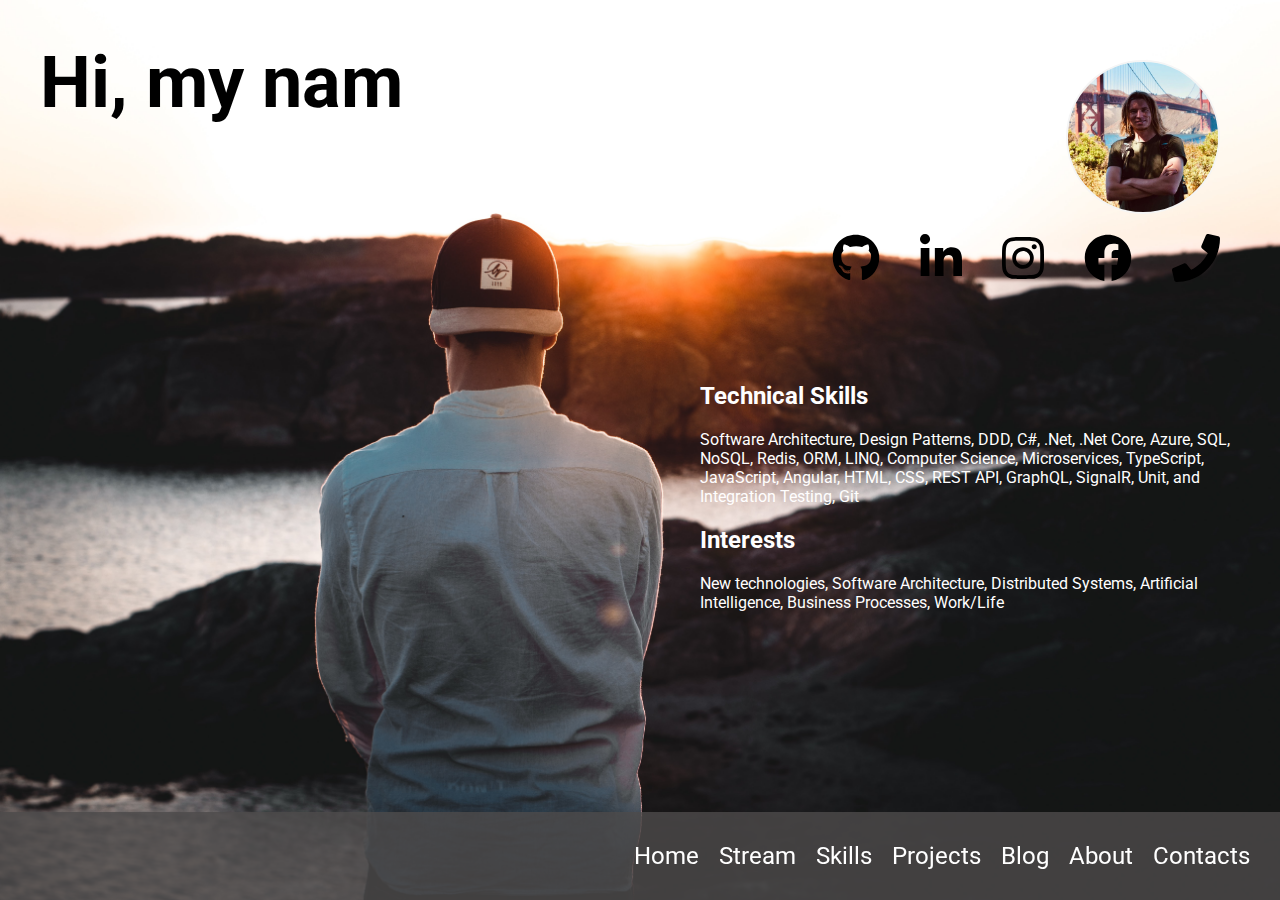
<file: index.html>
<!doctype html>
<html lang="en">
<head>
  <meta charset="utf-8">
  <title>Portfolio</title>
  <base href="/">
  <meta name="viewport" content="width=device-width, initial-scale=1">
  <link rel="icon" type="image/x-icon" href="favicon.ico">
  <link href="https://fonts.googleapis.com/css?family=Roboto:300,400,500&display=swap" rel="stylesheet">
  <link href="https://fonts.googleapis.com/icon?family=Material+Icons" rel="stylesheet">
<link rel="stylesheet" href="styles.cfc0cbbfb726a9c213f5.css"></head>
<body>
  <app-root></app-root>
  <script>
      (function(){
        var redirect = sessionStorage.redirect;
        delete sessionStorage.redirect;
        if (redirect && redirect != location.href) {
          history.replaceState(null, null, redirect);
        }
      })();
    </script>
<script src="runtime-es2015.0811dcefd377500b5b1a.js" type="module"></script><script src="runtime-es5.0811dcefd377500b5b1a.js" nomodule defer></script><script src="polyfills-es5.1d087d4db6b105875851.js" nomodule defer></script><script src="polyfills-es2015.ca64e4516afbb1b890d5.js" type="module"></script><script src="main-es2015.ea420f372c5c87bf766f.js" type="module"></script><script src="main-es5.ea420f372c5c87bf766f.js" nomodule defer></script></body>
</html>
</file>
<file: styles.cfc0cbbfb726a9c213f5.css>
.mat-badge-content{font-weight:600;font-size:12px;font-family:Roboto,Helvetica Neue,sans-serif}.mat-badge-small .mat-badge-content{font-size:9px}.mat-badge-large .mat-badge-content{font-size:24px}.mat-h1,.mat-headline,.mat-typography h1{font:400 24px/32px Roboto,Helvetica Neue,sans-serif;margin:0 0 16px}.mat-h2,.mat-title,.mat-typography h2{font:500 20px/32px Roboto,Helvetica Neue,sans-serif;margin:0 0 16px}.mat-h3,.mat-subheading-2,.mat-typography h3{font:400 16px/28px Roboto,Helvetica Neue,sans-serif;margin:0 0 16px}.mat-h4,.mat-subheading-1,.mat-typography h4{font:400 15px/24px Roboto,Helvetica Neue,sans-serif;margin:0 0 16px}.mat-h5,.mat-typography h5{font:400 11.62px/20px Roboto,Helvetica Neue,sans-serif;margin:0 0 12px}.mat-h6,.mat-typography h6{font:400 9.38px/20px Roboto,Helvetica Neue,sans-serif;margin:0 0 12px}.mat-body-2,.mat-body-strong{font:500 14px/24px Roboto,Helvetica Neue,sans-serif}.mat-body,.mat-body-1,.mat-typography{font:400 14px/20px Roboto,Helvetica Neue,sans-serif}.mat-body-1 p,.mat-body p,.mat-typography p{margin:0 0 12px}.mat-caption,.mat-small{font:400 12px/20px Roboto,Helvetica Neue,sans-serif}.mat-display-4,.mat-typography .mat-display-4{font:300 112px/112px Roboto,Helvetica Neue,sans-serif;letter-spacing:-.05em;margin:0 0 56px}.mat-display-3,.mat-typography .mat-display-3{font:400 56px/56px Roboto,Helvetica Neue,sans-serif;letter-spacing:-.02em;margin:0 0 64px}.mat-display-2,.mat-typography .mat-display-2{font:400 45px/48px Roboto,Helvetica Neue,sans-serif;letter-spacing:-.005em;margin:0 0 64px}.mat-display-1,.mat-typography .mat-display-1{font:400 34px/40px Roboto,Helvetica Neue,sans-serif;margin:0 0 64px}.mat-bottom-sheet-container{font:400 14px/20px Roboto,Helvetica Neue,sans-serif}.mat-button,.mat-fab,.mat-flat-button,.mat-icon-button,.mat-mini-fab,.mat-raised-button,.mat-stroked-button{font-family:Roboto,Helvetica Neue,sans-serif;font-size:14px;font-weight:500}.mat-button-toggle,.mat-card{font-family:Roboto,Helvetica Neue,sans-serif}.mat-card-title{font-size:24px;font-weight:500}.mat-card-header .mat-card-title{font-size:20px}.mat-card-content,.mat-card-subtitle{font-size:14px}.mat-checkbox{font-family:Roboto,Helvetica Neue,sans-serif}.mat-checkbox-layout .mat-checkbox-label{line-height:24px}.mat-chip{font-size:14px;font-weight:500}.mat-chip .mat-chip-remove.mat-icon,.mat-chip .mat-chip-trailing-icon.mat-icon{font-size:18px}.mat-table{font-family:Roboto,Helvetica Neue,sans-serif}.mat-header-cell{font-size:12px;font-weight:500}.mat-cell,.mat-footer-cell{font-size:14px}.mat-calendar{font-family:Roboto,Helvetica Neue,sans-serif}.mat-calendar-body{font-size:13px}.mat-calendar-body-label,.mat-calendar-period-button{font-size:14px;font-weight:500}.mat-calendar-table-header th{font-size:11px;font-weight:400}.mat-dialog-title{font:500 20px/32px Roboto,Helvetica Neue,sans-serif}.mat-expansion-panel-header{font-family:Roboto,Helvetica Neue,sans-serif;font-size:15px;font-weight:400}.mat-expansion-panel-content{font:400 14px/20px Roboto,Helvetica Neue,sans-serif}.mat-form-field{font-size:inherit;font-weight:400;line-height:1.125;font-family:Roboto,Helvetica Neue,sans-serif}.mat-form-field-wrapper{padding-bottom:1.34375em}.mat-form-field-prefix .mat-icon,.mat-form-field-suffix .mat-icon{font-size:150%;line-height:1.125}.mat-form-field-prefix .mat-icon-button,.mat-form-field-suffix .mat-icon-button{height:1.5em;width:1.5em}.mat-form-field-prefix .mat-icon-button .mat-icon,.mat-form-field-suffix .mat-icon-button .mat-icon{height:1.125em;line-height:1.125}.mat-form-field-infix{padding:.5em 0;border-top:.84375em solid transparent}.mat-form-field-can-float.mat-form-field-should-float .mat-form-field-label,.mat-form-field-can-float .mat-input-server:focus+.mat-form-field-label-wrapper .mat-form-field-label{-webkit-transform:translateY(-1.34375em) scale(.75);transform:translateY(-1.34375em) scale(.75);width:133.3333333333%}.mat-form-field-can-float .mat-input-server[label]:not(:label-shown)+.mat-form-field-label-wrapper .mat-form-field-label{-webkit-transform:translateY(-1.34374em) scale(.75);transform:translateY(-1.34374em) scale(.75);width:133.3333433333%}.mat-form-field-label-wrapper{top:-.84375em;padding-top:.84375em}.mat-form-field-label{top:1.34375em}.mat-form-field-underline{bottom:1.34375em}.mat-form-field-subscript-wrapper{font-size:75%;margin-top:.6666666667em;top:calc(100% - 1.79167em)}.mat-form-field-appearance-legacy .mat-form-field-wrapper{padding-bottom:1.25em}.mat-form-field-appearance-legacy .mat-form-field-infix{padding:.4375em 0}.mat-form-field-appearance-legacy.mat-form-field-can-float.mat-form-field-should-float .mat-form-field-label,.mat-form-field-appearance-legacy.mat-form-field-can-float .mat-input-server:focus+.mat-form-field-label-wrapper .mat-form-field-label{-webkit-transform:translateY(-1.28125em) scale(.75) perspective(100px) translateZ(.001px);transform:translateY(-1.28125em) scale(.75) perspective(100px) translateZ(.001px);-ms-transform:translateY(-1.28125em) scale(.75);width:133.3333333333%}.mat-form-field-appearance-legacy.mat-form-field-can-float .mat-form-field-autofill-control:-webkit-autofill+.mat-form-field-label-wrapper .mat-form-field-label{-webkit-transform:translateY(-1.28125em) scale(.75) perspective(100px) translateZ(.00101px);transform:translateY(-1.28125em) scale(.75) perspective(100px) translateZ(.00101px);-ms-transform:translateY(-1.28124em) scale(.75);width:133.3333433333%}.mat-form-field-appearance-legacy.mat-form-field-can-float .mat-input-server[label]:not(:label-shown)+.mat-form-field-label-wrapper .mat-form-field-label{-webkit-transform:translateY(-1.28125em) scale(.75) perspective(100px) translateZ(.00102px);transform:translateY(-1.28125em) scale(.75) perspective(100px) translateZ(.00102px);-ms-transform:translateY(-1.28123em) scale(.75);width:133.3333533333%}.mat-form-field-appearance-legacy .mat-form-field-label{top:1.28125em}.mat-form-field-appearance-legacy .mat-form-field-underline{bottom:1.25em}.mat-form-field-appearance-legacy .mat-form-field-subscript-wrapper{margin-top:.5416666667em;top:calc(100% - 1.66667em)}@media print{.mat-form-field-appearance-legacy.mat-form-field-can-float.mat-form-field-should-float .mat-form-field-label,.mat-form-field-appearance-legacy.mat-form-field-can-float .mat-input-server:focus+.mat-form-field-label-wrapper .mat-form-field-label{-webkit-transform:translateY(-1.28122em) scale(.75);transform:translateY(-1.28122em) scale(.75)}.mat-form-field-appearance-legacy.mat-form-field-can-float .mat-form-field-autofill-control:-webkit-autofill+.mat-form-field-label-wrapper .mat-form-field-label{-webkit-transform:translateY(-1.28121em) scale(.75);transform:translateY(-1.28121em) scale(.75)}.mat-form-field-appearance-legacy.mat-form-field-can-float .mat-input-server[label]:not(:label-shown)+.mat-form-field-label-wrapper .mat-form-field-label{-webkit-transform:translateY(-1.2812em) scale(.75);transform:translateY(-1.2812em) scale(.75)}}.mat-form-field-appearance-fill .mat-form-field-infix{padding:.25em 0 .75em}.mat-form-field-appearance-fill .mat-form-field-label{top:1.09375em;margin-top:-.5em}.mat-form-field-appearance-fill.mat-form-field-can-float.mat-form-field-should-float .mat-form-field-label,.mat-form-field-appearance-fill.mat-form-field-can-float .mat-input-server:focus+.mat-form-field-label-wrapper .mat-form-field-label{-webkit-transform:translateY(-.59375em) scale(.75);transform:translateY(-.59375em) scale(.75);width:133.3333333333%}.mat-form-field-appearance-fill.mat-form-field-can-float .mat-input-server[label]:not(:label-shown)+.mat-form-field-label-wrapper .mat-form-field-label{-webkit-transform:translateY(-.59374em) scale(.75);transform:translateY(-.59374em) scale(.75);width:133.3333433333%}.mat-form-field-appearance-outline .mat-form-field-infix{padding:1em 0}.mat-form-field-appearance-outline .mat-form-field-label{top:1.84375em;margin-top:-.25em}.mat-form-field-appearance-outline.mat-form-field-can-float.mat-form-field-should-float .mat-form-field-label,.mat-form-field-appearance-outline.mat-form-field-can-float .mat-input-server:focus+.mat-form-field-label-wrapper .mat-form-field-label{-webkit-transform:translateY(-1.59375em) scale(.75);transform:translateY(-1.59375em) scale(.75);width:133.3333333333%}.mat-form-field-appearance-outline.mat-form-field-can-float .mat-input-server[label]:not(:label-shown)+.mat-form-field-label-wrapper .mat-form-field-label{-webkit-transform:translateY(-1.59374em) scale(.75);transform:translateY(-1.59374em) scale(.75);width:133.3333433333%}.mat-grid-tile-footer,.mat-grid-tile-header{font-size:14px}.mat-grid-tile-footer .mat-line,.mat-grid-tile-header .mat-line{white-space:nowrap;overflow:hidden;text-overflow:ellipsis;display:block;box-sizing:border-box}.mat-grid-tile-footer .mat-line:nth-child(n+2),.mat-grid-tile-header .mat-line:nth-child(n+2){font-size:12px}input.mat-input-element{margin-top:-.0625em}.mat-menu-item{font-family:Roboto,Helvetica Neue,sans-serif;font-size:14px;font-weight:400}.mat-paginator,.mat-paginator-page-size .mat-select-trigger{font-family:Roboto,Helvetica Neue,sans-serif;font-size:12px}.mat-radio-button,.mat-select{font-family:Roboto,Helvetica Neue,sans-serif}.mat-select-trigger{height:1.125em}.mat-slide-toggle-content,.mat-slider-thumb-label-text{font-family:Roboto,Helvetica Neue,sans-serif}.mat-slider-thumb-label-text{font-size:12px;font-weight:500}.mat-stepper-horizontal,.mat-stepper-vertical{font-family:Roboto,Helvetica Neue,sans-serif}.mat-step-label{font-size:14px;font-weight:400}.mat-step-sub-label-error{font-weight:400}.mat-step-label-error{font-size:14px}.mat-step-label-selected{font-size:14px;font-weight:500}.mat-tab-group,.mat-tab-label,.mat-tab-link{font-family:Roboto,Helvetica Neue,sans-serif}.mat-tab-label,.mat-tab-link{font-size:14px;font-weight:500}.mat-toolbar,.mat-toolbar h1,.mat-toolbar h2,.mat-toolbar h3,.mat-toolbar h4,.mat-toolbar h5,.mat-toolbar h6{font:500 20px/32px Roboto,Helvetica Neue,sans-serif;margin:0}.mat-tooltip{font-family:Roboto,Helvetica Neue,sans-serif;font-size:10px;padding-top:6px;padding-bottom:6px}.mat-tooltip-handset{font-size:14px;padding-top:8px;padding-bottom:8px}.mat-list-item,.mat-list-option{font-family:Roboto,Helvetica Neue,sans-serif}.mat-list-base .mat-list-item{font-size:16px}.mat-list-base .mat-list-item .mat-line{white-space:nowrap;overflow:hidden;text-overflow:ellipsis;display:block;box-sizing:border-box}.mat-list-base .mat-list-item .mat-line:nth-child(n+2){font-size:14px}.mat-list-base .mat-list-option{font-size:16px}.mat-list-base .mat-list-option .mat-line{white-space:nowrap;overflow:hidden;text-overflow:ellipsis;display:block;box-sizing:border-box}.mat-list-base .mat-list-option .mat-line:nth-child(n+2){font-size:14px}.mat-list-base .mat-subheader{font-family:Roboto,Helvetica Neue,sans-serif;font-size:14px;font-weight:500}.mat-list-base[dense] .mat-list-item{font-size:12px}.mat-list-base[dense] .mat-list-item .mat-line{white-space:nowrap;overflow:hidden;text-overflow:ellipsis;display:block;box-sizing:border-box}.mat-list-base[dense] .mat-list-item .mat-line:nth-child(n+2),.mat-list-base[dense] .mat-list-option{font-size:12px}.mat-list-base[dense] .mat-list-option .mat-line{white-space:nowrap;overflow:hidden;text-overflow:ellipsis;display:block;box-sizing:border-box}.mat-list-base[dense] .mat-list-option .mat-line:nth-child(n+2){font-size:12px}.mat-list-base[dense] .mat-subheader{font-family:Roboto,Helvetica Neue,sans-serif;font-size:12px;font-weight:500}.mat-option{font-family:Roboto,Helvetica Neue,sans-serif;font-size:16px}.mat-optgroup-label{font:500 14px/24px Roboto,Helvetica Neue,sans-serif}.mat-simple-snackbar{font-family:Roboto,Helvetica Neue,sans-serif;font-size:14px}.mat-simple-snackbar-action{line-height:1;font-family:inherit;font-size:inherit;font-weight:500}.mat-tree{font-family:Roboto,Helvetica Neue,sans-serif}.mat-nested-tree-node,.mat-tree-node{font-weight:400;font-size:14px}.mat-ripple{overflow:hidden;position:relative}.mat-ripple:not(:empty){-webkit-transform:translateZ(0);transform:translateZ(0)}.mat-ripple.mat-ripple-unbounded{overflow:visible}.mat-ripple-element{position:absolute;border-radius:50%;pointer-events:none;-webkit-transition:opacity,-webkit-transform 0ms cubic-bezier(0,0,.2,1);transition:opacity,-webkit-transform 0ms cubic-bezier(0,0,.2,1);transition:opacity,transform 0ms cubic-bezier(0,0,.2,1);transition:opacity,transform 0ms cubic-bezier(0,0,.2,1),-webkit-transform 0ms cubic-bezier(0,0,.2,1);-webkit-transform:scale(0);transform:scale(0)}.cdk-high-contrast-active .mat-ripple-element{display:none}.cdk-visually-hidden{border:0;clip:rect(0 0 0 0);height:1px;margin:-1px;overflow:hidden;padding:0;position:absolute;width:1px;outline:0;-webkit-appearance:none;-moz-appearance:none}.cdk-global-overlay-wrapper,.cdk-overlay-container{pointer-events:none;top:0;left:0;height:100%;width:100%}.cdk-overlay-container{position:fixed;z-index:1000}.cdk-overlay-container:empty{display:none}.cdk-global-overlay-wrapper,.cdk-overlay-pane{display:-webkit-box;display:flex;position:absolute;z-index:1000}.cdk-overlay-pane{pointer-events:auto;box-sizing:border-box;max-width:100%;max-height:100%}.cdk-overlay-backdrop{position:absolute;top:0;bottom:0;left:0;right:0;z-index:1000;pointer-events:auto;-webkit-tap-highlight-color:transparent;-webkit-transition:opacity .4s cubic-bezier(.25,.8,.25,1);transition:opacity .4s cubic-bezier(.25,.8,.25,1);opacity:0}.cdk-overlay-backdrop.cdk-overlay-backdrop-showing{opacity:1}@media screen and (-ms-high-contrast:active){.cdk-overlay-backdrop.cdk-overlay-backdrop-showing{opacity:.6}}.cdk-overlay-dark-backdrop{background:rgba(0,0,0,.32)}.cdk-overlay-transparent-backdrop,.cdk-overlay-transparent-backdrop.cdk-overlay-backdrop-showing{opacity:0}.cdk-overlay-connected-position-bounding-box{position:absolute;z-index:1000;display:-webkit-box;display:flex;-webkit-box-orient:vertical;-webkit-box-direction:normal;flex-direction:column;min-width:1px;min-height:1px}.cdk-global-scrollblock{position:fixed;width:100%;overflow-y:scroll}@-webkit-keyframes cdk-text-field-autofill-start{/*!*/}@keyframes cdk-text-field-autofill-start{/*!*/}@-webkit-keyframes cdk-text-field-autofill-end{/*!*/}@keyframes cdk-text-field-autofill-end{/*!*/}.cdk-text-field-autofill-monitored:-webkit-autofill{-webkit-animation:cdk-text-field-autofill-start 0s 1ms;animation:cdk-text-field-autofill-start 0s 1ms}.cdk-text-field-autofill-monitored:not(:-webkit-autofill){-webkit-animation:cdk-text-field-autofill-end 0s 1ms;animation:cdk-text-field-autofill-end 0s 1ms}textarea.cdk-textarea-autosize{resize:none}textarea.cdk-textarea-autosize-measuring{height:auto!important;overflow:hidden!important;padding:2px 0!important;box-sizing:content-box!important}.mat-ripple-element{background-color:rgba(0,0,0,.1)}.mat-option{color:rgba(0,0,0,.87)}.mat-option.mat-active,.mat-option.mat-selected:not(.mat-option-multiple):not(.mat-option-disabled),.mat-option:focus:not(.mat-option-disabled),.mat-option:hover:not(.mat-option-disabled){background:rgba(0,0,0,.04)}.mat-option.mat-active{color:rgba(0,0,0,.87)}.mat-option.mat-option-disabled{color:rgba(0,0,0,.38)}.mat-primary .mat-option.mat-selected:not(.mat-option-disabled){color:#673ab7}.mat-accent .mat-option.mat-selected:not(.mat-option-disabled){color:#ffd740}.mat-warn .mat-option.mat-selected:not(.mat-option-disabled){color:#f44336}.mat-optgroup-label{color:rgba(0,0,0,.54)}.mat-optgroup-disabled .mat-optgroup-label{color:rgba(0,0,0,.38)}.mat-pseudo-checkbox{color:rgba(0,0,0,.54)}.mat-pseudo-checkbox:after{color:#fafafa}.mat-pseudo-checkbox-disabled{color:#b0b0b0}.mat-primary .mat-pseudo-checkbox-checked,.mat-primary .mat-pseudo-checkbox-indeterminate{background:#673ab7}.mat-accent .mat-pseudo-checkbox-checked,.mat-accent .mat-pseudo-checkbox-indeterminate,.mat-pseudo-checkbox-checked,.mat-pseudo-checkbox-indeterminate{background:#ffd740}.mat-warn .mat-pseudo-checkbox-checked,.mat-warn .mat-pseudo-checkbox-indeterminate{background:#f44336}.mat-pseudo-checkbox-checked.mat-pseudo-checkbox-disabled,.mat-pseudo-checkbox-indeterminate.mat-pseudo-checkbox-disabled{background:#b0b0b0}.mat-elevation-z0{box-shadow:0 0 0 0 rgba(0,0,0,.2),0 0 0 0 rgba(0,0,0,.14),0 0 0 0 rgba(0,0,0,.12)}.mat-elevation-z1{box-shadow:0 2px 1px -1px rgba(0,0,0,.2),0 1px 1px 0 rgba(0,0,0,.14),0 1px 3px 0 rgba(0,0,0,.12)}.mat-elevation-z2{box-shadow:0 3px 1px -2px rgba(0,0,0,.2),0 2px 2px 0 rgba(0,0,0,.14),0 1px 5px 0 rgba(0,0,0,.12)}.mat-elevation-z3{box-shadow:0 3px 3px -2px rgba(0,0,0,.2),0 3px 4px 0 rgba(0,0,0,.14),0 1px 8px 0 rgba(0,0,0,.12)}.mat-elevation-z4{box-shadow:0 2px 4px -1px rgba(0,0,0,.2),0 4px 5px 0 rgba(0,0,0,.14),0 1px 10px 0 rgba(0,0,0,.12)}.mat-elevation-z5{box-shadow:0 3px 5px -1px rgba(0,0,0,.2),0 5px 8px 0 rgba(0,0,0,.14),0 1px 14px 0 rgba(0,0,0,.12)}.mat-elevation-z6{box-shadow:0 3px 5px -1px rgba(0,0,0,.2),0 6px 10px 0 rgba(0,0,0,.14),0 1px 18px 0 rgba(0,0,0,.12)}.mat-elevation-z7{box-shadow:0 4px 5px -2px rgba(0,0,0,.2),0 7px 10px 1px rgba(0,0,0,.14),0 2px 16px 1px rgba(0,0,0,.12)}.mat-elevation-z8{box-shadow:0 5px 5px -3px rgba(0,0,0,.2),0 8px 10px 1px rgba(0,0,0,.14),0 3px 14px 2px rgba(0,0,0,.12)}.mat-elevation-z9{box-shadow:0 5px 6px -3px rgba(0,0,0,.2),0 9px 12px 1px rgba(0,0,0,.14),0 3px 16px 2px rgba(0,0,0,.12)}.mat-elevation-z10{box-shadow:0 6px 6px -3px rgba(0,0,0,.2),0 10px 14px 1px rgba(0,0,0,.14),0 4px 18px 3px rgba(0,0,0,.12)}.mat-elevation-z11{box-shadow:0 6px 7px -4px rgba(0,0,0,.2),0 11px 15px 1px rgba(0,0,0,.14),0 4px 20px 3px rgba(0,0,0,.12)}.mat-elevation-z12{box-shadow:0 7px 8px -4px rgba(0,0,0,.2),0 12px 17px 2px rgba(0,0,0,.14),0 5px 22px 4px rgba(0,0,0,.12)}.mat-elevation-z13{box-shadow:0 7px 8px -4px rgba(0,0,0,.2),0 13px 19px 2px rgba(0,0,0,.14),0 5px 24px 4px rgba(0,0,0,.12)}.mat-elevation-z14{box-shadow:0 7px 9px -4px rgba(0,0,0,.2),0 14px 21px 2px rgba(0,0,0,.14),0 5px 26px 4px rgba(0,0,0,.12)}.mat-elevation-z15{box-shadow:0 8px 9px -5px rgba(0,0,0,.2),0 15px 22px 2px rgba(0,0,0,.14),0 6px 28px 5px rgba(0,0,0,.12)}.mat-elevation-z16{box-shadow:0 8px 10px -5px rgba(0,0,0,.2),0 16px 24px 2px rgba(0,0,0,.14),0 6px 30px 5px rgba(0,0,0,.12)}.mat-elevation-z17{box-shadow:0 8px 11px -5px rgba(0,0,0,.2),0 17px 26px 2px rgba(0,0,0,.14),0 6px 32px 5px rgba(0,0,0,.12)}.mat-elevation-z18{box-shadow:0 9px 11px -5px rgba(0,0,0,.2),0 18px 28px 2px rgba(0,0,0,.14),0 7px 34px 6px rgba(0,0,0,.12)}.mat-elevation-z19{box-shadow:0 9px 12px -6px rgba(0,0,0,.2),0 19px 29px 2px rgba(0,0,0,.14),0 7px 36px 6px rgba(0,0,0,.12)}.mat-elevation-z20{box-shadow:0 10px 13px -6px rgba(0,0,0,.2),0 20px 31px 3px rgba(0,0,0,.14),0 8px 38px 7px rgba(0,0,0,.12)}.mat-elevation-z21{box-shadow:0 10px 13px -6px rgba(0,0,0,.2),0 21px 33px 3px rgba(0,0,0,.14),0 8px 40px 7px rgba(0,0,0,.12)}.mat-elevation-z22{box-shadow:0 10px 14px -6px rgba(0,0,0,.2),0 22px 35px 3px rgba(0,0,0,.14),0 8px 42px 7px rgba(0,0,0,.12)}.mat-elevation-z23{box-shadow:0 11px 14px -7px rgba(0,0,0,.2),0 23px 36px 3px rgba(0,0,0,.14),0 9px 44px 8px rgba(0,0,0,.12)}.mat-elevation-z24{box-shadow:0 11px 15px -7px rgba(0,0,0,.2),0 24px 38px 3px rgba(0,0,0,.14),0 9px 46px 8px rgba(0,0,0,.12)}.mat-app-background{background-color:#fafafa;color:rgba(0,0,0,.87)}.mat-theme-loaded-marker{display:none}.mat-autocomplete-panel{background:#fff;color:rgba(0,0,0,.87)}.mat-autocomplete-panel:not([class*=mat-elevation-z]){box-shadow:0 2px 4px -1px rgba(0,0,0,.2),0 4px 5px 0 rgba(0,0,0,.14),0 1px 10px 0 rgba(0,0,0,.12)}.mat-autocomplete-panel .mat-option.mat-selected:not(.mat-active):not(:hover){background:#fff}.mat-autocomplete-panel .mat-option.mat-selected:not(.mat-active):not(:hover):not(.mat-option-disabled){color:rgba(0,0,0,.87)}.mat-badge-content{color:#fff;background:#673ab7}.cdk-high-contrast-active .mat-badge-content{outline:1px solid;border-radius:0}.mat-badge-accent .mat-badge-content{background:#ffd740;color:rgba(0,0,0,.87)}.mat-badge-warn .mat-badge-content{color:#fff;background:#f44336}.mat-badge{position:relative}.mat-badge-hidden .mat-badge-content{display:none}.mat-badge-disabled .mat-badge-content{background:#b9b9b9;color:rgba(0,0,0,.38)}.mat-badge-content{position:absolute;text-align:center;display:inline-block;border-radius:50%;-webkit-transition:-webkit-transform .2s ease-in-out;transition:-webkit-transform .2s ease-in-out;transition:transform .2s ease-in-out;transition:transform .2s ease-in-out,-webkit-transform .2s ease-in-out;-webkit-transform:scale(.6);transform:scale(.6);overflow:hidden;white-space:nowrap;text-overflow:ellipsis;pointer-events:none}.mat-badge-content._mat-animation-noopable,.ng-animate-disabled .mat-badge-content{-webkit-transition:none;transition:none}.mat-badge-content.mat-badge-active{-webkit-transform:none;transform:none}.mat-badge-small .mat-badge-content{width:16px;height:16px;line-height:16px}.mat-badge-small.mat-badge-above .mat-badge-content{top:-8px}.mat-badge-small.mat-badge-below .mat-badge-content{bottom:-8px}.mat-badge-small.mat-badge-before .mat-badge-content{left:-16px}[dir=rtl] .mat-badge-small.mat-badge-before .mat-badge-content{left:auto;right:-16px}.mat-badge-small.mat-badge-after .mat-badge-content{right:-16px}[dir=rtl] .mat-badge-small.mat-badge-after .mat-badge-content{right:auto;left:-16px}.mat-badge-small.mat-badge-overlap.mat-badge-before .mat-badge-content{left:-8px}[dir=rtl] .mat-badge-small.mat-badge-overlap.mat-badge-before .mat-badge-content{left:auto;right:-8px}.mat-badge-small.mat-badge-overlap.mat-badge-after .mat-badge-content{right:-8px}[dir=rtl] .mat-badge-small.mat-badge-overlap.mat-badge-after .mat-badge-content{right:auto;left:-8px}.mat-badge-medium .mat-badge-content{width:22px;height:22px;line-height:22px}.mat-badge-medium.mat-badge-above .mat-badge-content{top:-11px}.mat-badge-medium.mat-badge-below .mat-badge-content{bottom:-11px}.mat-badge-medium.mat-badge-before .mat-badge-content{left:-22px}[dir=rtl] .mat-badge-medium.mat-badge-before .mat-badge-content{left:auto;right:-22px}.mat-badge-medium.mat-badge-after .mat-badge-content{right:-22px}[dir=rtl] .mat-badge-medium.mat-badge-after .mat-badge-content{right:auto;left:-22px}.mat-badge-medium.mat-badge-overlap.mat-badge-before .mat-badge-content{left:-11px}[dir=rtl] .mat-badge-medium.mat-badge-overlap.mat-badge-before .mat-badge-content{left:auto;right:-11px}.mat-badge-medium.mat-badge-overlap.mat-badge-after .mat-badge-content{right:-11px}[dir=rtl] .mat-badge-medium.mat-badge-overlap.mat-badge-after .mat-badge-content{right:auto;left:-11px}.mat-badge-large .mat-badge-content{width:28px;height:28px;line-height:28px}.mat-badge-large.mat-badge-above .mat-badge-content{top:-14px}.mat-badge-large.mat-badge-below .mat-badge-content{bottom:-14px}.mat-badge-large.mat-badge-before .mat-badge-content{left:-28px}[dir=rtl] .mat-badge-large.mat-badge-before .mat-badge-content{left:auto;right:-28px}.mat-badge-large.mat-badge-after .mat-badge-content{right:-28px}[dir=rtl] .mat-badge-large.mat-badge-after .mat-badge-content{right:auto;left:-28px}.mat-badge-large.mat-badge-overlap.mat-badge-before .mat-badge-content{left:-14px}[dir=rtl] .mat-badge-large.mat-badge-overlap.mat-badge-before .mat-badge-content{left:auto;right:-14px}.mat-badge-large.mat-badge-overlap.mat-badge-after .mat-badge-content{right:-14px}[dir=rtl] .mat-badge-large.mat-badge-overlap.mat-badge-after .mat-badge-content{right:auto;left:-14px}.mat-bottom-sheet-container{box-shadow:0 8px 10px -5px rgba(0,0,0,.2),0 16px 24px 2px rgba(0,0,0,.14),0 6px 30px 5px rgba(0,0,0,.12);background:#fff;color:rgba(0,0,0,.87)}.mat-button,.mat-icon-button,.mat-stroked-button{color:inherit;background:transparent}.mat-button.mat-primary,.mat-icon-button.mat-primary,.mat-stroked-button.mat-primary{color:#673ab7}.mat-button.mat-accent,.mat-icon-button.mat-accent,.mat-stroked-button.mat-accent{color:#ffd740}.mat-button.mat-warn,.mat-icon-button.mat-warn,.mat-stroked-button.mat-warn{color:#f44336}.mat-button.mat-accent[disabled],.mat-button.mat-primary[disabled],.mat-button.mat-warn[disabled],.mat-button[disabled][disabled],.mat-icon-button.mat-accent[disabled],.mat-icon-button.mat-primary[disabled],.mat-icon-button.mat-warn[disabled],.mat-icon-button[disabled][disabled],.mat-stroked-button.mat-accent[disabled],.mat-stroked-button.mat-primary[disabled],.mat-stroked-button.mat-warn[disabled],.mat-stroked-button[disabled][disabled]{color:rgba(0,0,0,.26)}.mat-button.mat-primary .mat-button-focus-overlay,.mat-icon-button.mat-primary .mat-button-focus-overlay,.mat-stroked-button.mat-primary .mat-button-focus-overlay{background-color:#673ab7}.mat-button.mat-accent .mat-button-focus-overlay,.mat-icon-button.mat-accent .mat-button-focus-overlay,.mat-stroked-button.mat-accent .mat-button-focus-overlay{background-color:#ffd740}.mat-button.mat-warn .mat-button-focus-overlay,.mat-icon-button.mat-warn .mat-button-focus-overlay,.mat-stroked-button.mat-warn .mat-button-focus-overlay{background-color:#f44336}.mat-button[disabled] .mat-button-focus-overlay,.mat-icon-button[disabled] .mat-button-focus-overlay,.mat-stroked-button[disabled] .mat-button-focus-overlay{background-color:transparent}.mat-button .mat-ripple-element,.mat-icon-button .mat-ripple-element,.mat-stroked-button .mat-ripple-element{opacity:.1;background-color:currentColor}.mat-button-focus-overlay{background:#000}.mat-stroked-button:not([disabled]){border-color:rgba(0,0,0,.12)}.mat-fab,.mat-flat-button,.mat-mini-fab,.mat-raised-button{color:rgba(0,0,0,.87);background-color:#fff}.mat-fab.mat-primary,.mat-flat-button.mat-primary,.mat-mini-fab.mat-primary,.mat-raised-button.mat-primary{color:#fff}.mat-fab.mat-accent,.mat-flat-button.mat-accent,.mat-mini-fab.mat-accent,.mat-raised-button.mat-accent{color:rgba(0,0,0,.87)}.mat-fab.mat-warn,.mat-flat-button.mat-warn,.mat-mini-fab.mat-warn,.mat-raised-button.mat-warn{color:#fff}.mat-fab.mat-accent[disabled],.mat-fab.mat-primary[disabled],.mat-fab.mat-warn[disabled],.mat-fab[disabled][disabled],.mat-flat-button.mat-accent[disabled],.mat-flat-button.mat-primary[disabled],.mat-flat-button.mat-warn[disabled],.mat-flat-button[disabled][disabled],.mat-mini-fab.mat-accent[disabled],.mat-mini-fab.mat-primary[disabled],.mat-mini-fab.mat-warn[disabled],.mat-mini-fab[disabled][disabled],.mat-raised-button.mat-accent[disabled],.mat-raised-button.mat-primary[disabled],.mat-raised-button.mat-warn[disabled],.mat-raised-button[disabled][disabled]{color:rgba(0,0,0,.26)}.mat-fab.mat-primary,.mat-flat-button.mat-primary,.mat-mini-fab.mat-primary,.mat-raised-button.mat-primary{background-color:#673ab7}.mat-fab.mat-accent,.mat-flat-button.mat-accent,.mat-mini-fab.mat-accent,.mat-raised-button.mat-accent{background-color:#ffd740}.mat-fab.mat-warn,.mat-flat-button.mat-warn,.mat-mini-fab.mat-warn,.mat-raised-button.mat-warn{background-color:#f44336}.mat-fab.mat-accent[disabled],.mat-fab.mat-primary[disabled],.mat-fab.mat-warn[disabled],.mat-fab[disabled][disabled],.mat-flat-button.mat-accent[disabled],.mat-flat-button.mat-primary[disabled],.mat-flat-button.mat-warn[disabled],.mat-flat-button[disabled][disabled],.mat-mini-fab.mat-accent[disabled],.mat-mini-fab.mat-primary[disabled],.mat-mini-fab.mat-warn[disabled],.mat-mini-fab[disabled][disabled],.mat-raised-button.mat-accent[disabled],.mat-raised-button.mat-primary[disabled],.mat-raised-button.mat-warn[disabled],.mat-raised-button[disabled][disabled]{background-color:rgba(0,0,0,.12)}.mat-fab.mat-primary .mat-ripple-element,.mat-flat-button.mat-primary .mat-ripple-element,.mat-mini-fab.mat-primary .mat-ripple-element,.mat-raised-button.mat-primary .mat-ripple-element{background-color:hsla(0,0%,100%,.1)}.mat-fab.mat-accent .mat-ripple-element,.mat-flat-button.mat-accent .mat-ripple-element,.mat-mini-fab.mat-accent .mat-ripple-element,.mat-raised-button.mat-accent .mat-ripple-element{background-color:rgba(0,0,0,.1)}.mat-fab.mat-warn .mat-ripple-element,.mat-flat-button.mat-warn .mat-ripple-element,.mat-mini-fab.mat-warn .mat-ripple-element,.mat-raised-button.mat-warn .mat-ripple-element{background-color:hsla(0,0%,100%,.1)}.mat-flat-button:not([class*=mat-elevation-z]),.mat-stroked-button:not([class*=mat-elevation-z]){box-shadow:0 0 0 0 rgba(0,0,0,.2),0 0 0 0 rgba(0,0,0,.14),0 0 0 0 rgba(0,0,0,.12)}.mat-raised-button:not([class*=mat-elevation-z]){box-shadow:0 3px 1px -2px rgba(0,0,0,.2),0 2px 2px 0 rgba(0,0,0,.14),0 1px 5px 0 rgba(0,0,0,.12)}.mat-raised-button:not([disabled]):active:not([class*=mat-elevation-z]){box-shadow:0 5px 5px -3px rgba(0,0,0,.2),0 8px 10px 1px rgba(0,0,0,.14),0 3px 14px 2px rgba(0,0,0,.12)}.mat-raised-button[disabled]:not([class*=mat-elevation-z]){box-shadow:0 0 0 0 rgba(0,0,0,.2),0 0 0 0 rgba(0,0,0,.14),0 0 0 0 rgba(0,0,0,.12)}.mat-fab:not([class*=mat-elevation-z]),.mat-mini-fab:not([class*=mat-elevation-z]){box-shadow:0 3px 5px -1px rgba(0,0,0,.2),0 6px 10px 0 rgba(0,0,0,.14),0 1px 18px 0 rgba(0,0,0,.12)}.mat-fab:not([disabled]):active:not([class*=mat-elevation-z]),.mat-mini-fab:not([disabled]):active:not([class*=mat-elevation-z]){box-shadow:0 7px 8px -4px rgba(0,0,0,.2),0 12px 17px 2px rgba(0,0,0,.14),0 5px 22px 4px rgba(0,0,0,.12)}.mat-fab[disabled]:not([class*=mat-elevation-z]),.mat-mini-fab[disabled]:not([class*=mat-elevation-z]){box-shadow:0 0 0 0 rgba(0,0,0,.2),0 0 0 0 rgba(0,0,0,.14),0 0 0 0 rgba(0,0,0,.12)}.mat-button-toggle-group,.mat-button-toggle-standalone{box-shadow:0 3px 1px -2px rgba(0,0,0,.2),0 2px 2px 0 rgba(0,0,0,.14),0 1px 5px 0 rgba(0,0,0,.12)}.mat-button-toggle-group-appearance-standard,.mat-button-toggle-standalone.mat-button-toggle-appearance-standard{box-shadow:none}.mat-button-toggle{color:rgba(0,0,0,.38)}.mat-button-toggle .mat-button-toggle-focus-overlay{background-color:rgba(0,0,0,.12)}.mat-button-toggle-appearance-standard{color:rgba(0,0,0,.87);background:#fff}.mat-button-toggle-appearance-standard .mat-button-toggle-focus-overlay{background-color:#000}.mat-button-toggle-group-appearance-standard .mat-button-toggle+.mat-button-toggle{border-left:1px solid rgba(0,0,0,.12)}[dir=rtl] .mat-button-toggle-group-appearance-standard .mat-button-toggle+.mat-button-toggle{border-left:none;border-right:1px solid rgba(0,0,0,.12)}.mat-button-toggle-group-appearance-standard.mat-button-toggle-vertical .mat-button-toggle+.mat-button-toggle{border-left:none;border-right:none;border-top:1px solid rgba(0,0,0,.12)}.mat-button-toggle-checked{background-color:#e0e0e0;color:rgba(0,0,0,.54)}.mat-button-toggle-checked.mat-button-toggle-appearance-standard{color:rgba(0,0,0,.87)}.mat-button-toggle-disabled{color:rgba(0,0,0,.26);background-color:#eee}.mat-button-toggle-disabled.mat-button-toggle-appearance-standard{background:#fff}.mat-button-toggle-disabled.mat-button-toggle-checked{background-color:#bdbdbd}.mat-button-toggle-group-appearance-standard,.mat-button-toggle-standalone.mat-button-toggle-appearance-standard{border:1px solid rgba(0,0,0,.12)}.mat-card{background:#fff;color:rgba(0,0,0,.87)}.mat-card:not([class*=mat-elevation-z]){box-shadow:0 2px 1px -1px rgba(0,0,0,.2),0 1px 1px 0 rgba(0,0,0,.14),0 1px 3px 0 rgba(0,0,0,.12)}.mat-card.mat-card-flat:not([class*=mat-elevation-z]){box-shadow:0 0 0 0 rgba(0,0,0,.2),0 0 0 0 rgba(0,0,0,.14),0 0 0 0 rgba(0,0,0,.12)}.mat-card-subtitle{color:rgba(0,0,0,.54)}.mat-checkbox-frame{border-color:rgba(0,0,0,.54)}.mat-checkbox-checkmark{fill:#fafafa}.mat-checkbox-checkmark-path{stroke:#fafafa!important}.mat-checkbox-mixedmark{background-color:#fafafa}.mat-checkbox-checked.mat-primary .mat-checkbox-background,.mat-checkbox-indeterminate.mat-primary .mat-checkbox-background{background-color:#673ab7}.mat-checkbox-checked.mat-accent .mat-checkbox-background,.mat-checkbox-indeterminate.mat-accent .mat-checkbox-background{background-color:#ffd740}.mat-checkbox-checked.mat-warn .mat-checkbox-background,.mat-checkbox-indeterminate.mat-warn .mat-checkbox-background{background-color:#f44336}.mat-checkbox-disabled.mat-checkbox-checked .mat-checkbox-background,.mat-checkbox-disabled.mat-checkbox-indeterminate .mat-checkbox-background{background-color:#b0b0b0}.mat-checkbox-disabled:not(.mat-checkbox-checked) .mat-checkbox-frame{border-color:#b0b0b0}.mat-checkbox-disabled .mat-checkbox-label{color:rgba(0,0,0,.54)}.mat-checkbox .mat-ripple-element{background-color:#000}.mat-checkbox-checked:not(.mat-checkbox-disabled).mat-primary .mat-ripple-element,.mat-checkbox:active:not(.mat-checkbox-disabled).mat-primary .mat-ripple-element{background:#673ab7}.mat-checkbox-checked:not(.mat-checkbox-disabled).mat-accent .mat-ripple-element,.mat-checkbox:active:not(.mat-checkbox-disabled).mat-accent .mat-ripple-element{background:#ffd740}.mat-checkbox-checked:not(.mat-checkbox-disabled).mat-warn .mat-ripple-element,.mat-checkbox:active:not(.mat-checkbox-disabled).mat-warn .mat-ripple-element{background:#f44336}.mat-chip.mat-standard-chip{background-color:#e0e0e0;color:rgba(0,0,0,.87)}.mat-chip.mat-standard-chip .mat-chip-remove{color:rgba(0,0,0,.87);opacity:.4}.mat-chip.mat-standard-chip:not(.mat-chip-disabled):active{box-shadow:0 3px 3px -2px rgba(0,0,0,.2),0 3px 4px 0 rgba(0,0,0,.14),0 1px 8px 0 rgba(0,0,0,.12)}.mat-chip.mat-standard-chip:not(.mat-chip-disabled) .mat-chip-remove:hover{opacity:.54}.mat-chip.mat-standard-chip.mat-chip-disabled{opacity:.4}.mat-chip.mat-standard-chip:after{background:#000}.mat-chip.mat-standard-chip.mat-chip-selected.mat-primary{background-color:#673ab7;color:#fff}.mat-chip.mat-standard-chip.mat-chip-selected.mat-primary .mat-chip-remove{color:#fff;opacity:.4}.mat-chip.mat-standard-chip.mat-chip-selected.mat-primary .mat-ripple-element{background-color:hsla(0,0%,100%,.1)}.mat-chip.mat-standard-chip.mat-chip-selected.mat-warn{background-color:#f44336;color:#fff}.mat-chip.mat-standard-chip.mat-chip-selected.mat-warn .mat-chip-remove{color:#fff;opacity:.4}.mat-chip.mat-standard-chip.mat-chip-selected.mat-warn .mat-ripple-element{background-color:hsla(0,0%,100%,.1)}.mat-chip.mat-standard-chip.mat-chip-selected.mat-accent{background-color:#ffd740;color:rgba(0,0,0,.87)}.mat-chip.mat-standard-chip.mat-chip-selected.mat-accent .mat-chip-remove{color:rgba(0,0,0,.87);opacity:.4}.mat-chip.mat-standard-chip.mat-chip-selected.mat-accent .mat-ripple-element{background-color:rgba(0,0,0,.1)}.mat-table{background:#fff}.mat-table-sticky,.mat-table tbody,.mat-table tfoot,.mat-table thead,[mat-footer-row],[mat-header-row],[mat-row],mat-footer-row,mat-header-row,mat-row{background:inherit}mat-footer-row,mat-header-row,mat-row,td.mat-cell,td.mat-footer-cell,th.mat-header-cell{border-bottom-color:rgba(0,0,0,.12)}.mat-header-cell{color:rgba(0,0,0,.54)}.mat-cell,.mat-footer-cell{color:rgba(0,0,0,.87)}.mat-calendar-arrow{border-top-color:rgba(0,0,0,.54)}.mat-datepicker-content .mat-calendar-next-button,.mat-datepicker-content .mat-calendar-previous-button,.mat-datepicker-toggle{color:rgba(0,0,0,.54)}.mat-calendar-table-header{color:rgba(0,0,0,.38)}.mat-calendar-table-header-divider:after{background:rgba(0,0,0,.12)}.mat-calendar-body-label{color:rgba(0,0,0,.54)}.mat-calendar-body-cell-content{color:rgba(0,0,0,.87);border-color:transparent}.mat-calendar-body-disabled>.mat-calendar-body-cell-content:not(.mat-calendar-body-selected){color:rgba(0,0,0,.38)}.cdk-keyboard-focused .mat-calendar-body-active>.mat-calendar-body-cell-content:not(.mat-calendar-body-selected),.cdk-program-focused .mat-calendar-body-active>.mat-calendar-body-cell-content:not(.mat-calendar-body-selected),.mat-calendar-body-cell:not(.mat-calendar-body-disabled):hover>.mat-calendar-body-cell-content:not(.mat-calendar-body-selected){background-color:rgba(0,0,0,.04)}.mat-calendar-body-today:not(.mat-calendar-body-selected){border-color:rgba(0,0,0,.38)}.mat-calendar-body-disabled>.mat-calendar-body-today:not(.mat-calendar-body-selected){border-color:rgba(0,0,0,.18)}.mat-calendar-body-selected{background-color:#673ab7;color:#fff}.mat-calendar-body-disabled>.mat-calendar-body-selected{background-color:rgba(103,58,183,.4)}.mat-calendar-body-today.mat-calendar-body-selected{box-shadow:inset 0 0 0 1px #fff}.mat-datepicker-content{box-shadow:0 2px 4px -1px rgba(0,0,0,.2),0 4px 5px 0 rgba(0,0,0,.14),0 1px 10px 0 rgba(0,0,0,.12);background-color:#fff;color:rgba(0,0,0,.87)}.mat-datepicker-content.mat-accent .mat-calendar-body-selected{background-color:#ffd740;color:rgba(0,0,0,.87)}.mat-datepicker-content.mat-accent .mat-calendar-body-disabled>.mat-calendar-body-selected{background-color:rgba(255,215,64,.4)}.mat-datepicker-content.mat-accent .mat-calendar-body-today.mat-calendar-body-selected{box-shadow:inset 0 0 0 1px rgba(0,0,0,.87)}.mat-datepicker-content.mat-warn .mat-calendar-body-selected{background-color:#f44336;color:#fff}.mat-datepicker-content.mat-warn .mat-calendar-body-disabled>.mat-calendar-body-selected{background-color:rgba(244,67,54,.4)}.mat-datepicker-content.mat-warn .mat-calendar-body-today.mat-calendar-body-selected{box-shadow:inset 0 0 0 1px #fff}.mat-datepicker-content-touch{box-shadow:0 0 0 0 rgba(0,0,0,.2),0 0 0 0 rgba(0,0,0,.14),0 0 0 0 rgba(0,0,0,.12)}.mat-datepicker-toggle-active{color:#673ab7}.mat-datepicker-toggle-active.mat-accent{color:#ffd740}.mat-datepicker-toggle-active.mat-warn{color:#f44336}.mat-dialog-container{box-shadow:0 11px 15px -7px rgba(0,0,0,.2),0 24px 38px 3px rgba(0,0,0,.14),0 9px 46px 8px rgba(0,0,0,.12);background:#fff;color:rgba(0,0,0,.87)}.mat-divider{border-top-color:rgba(0,0,0,.12)}.mat-divider-vertical{border-right-color:rgba(0,0,0,.12)}.mat-expansion-panel{background:#fff;color:rgba(0,0,0,.87)}.mat-expansion-panel:not([class*=mat-elevation-z]){box-shadow:0 3px 1px -2px rgba(0,0,0,.2),0 2px 2px 0 rgba(0,0,0,.14),0 1px 5px 0 rgba(0,0,0,.12)}.mat-action-row{border-top-color:rgba(0,0,0,.12)}.mat-expansion-panel .mat-expansion-panel-header.cdk-keyboard-focused:not([aria-disabled=true]),.mat-expansion-panel .mat-expansion-panel-header.cdk-program-focused:not([aria-disabled=true]),.mat-expansion-panel:not(.mat-expanded) .mat-expansion-panel-header:hover:not([aria-disabled=true]){background:rgba(0,0,0,.04)}@media(hover:none){.mat-expansion-panel:not(.mat-expanded):not([aria-disabled=true]) .mat-expansion-panel-header:hover{background:#fff}}.mat-expansion-panel-header-title{color:rgba(0,0,0,.87)}.mat-expansion-indicator:after,.mat-expansion-panel-header-description{color:rgba(0,0,0,.54)}.mat-expansion-panel-header[aria-disabled=true]{color:rgba(0,0,0,.26)}.mat-expansion-panel-header[aria-disabled=true] .mat-expansion-panel-header-description,.mat-expansion-panel-header[aria-disabled=true] .mat-expansion-panel-header-title{color:inherit}.mat-form-field-label,.mat-hint{color:rgba(0,0,0,.6)}.mat-form-field.mat-focused .mat-form-field-label{color:#673ab7}.mat-form-field.mat-focused .mat-form-field-label.mat-accent{color:#ffd740}.mat-form-field.mat-focused .mat-form-field-label.mat-warn{color:#f44336}.mat-focused .mat-form-field-required-marker{color:#ffd740}.mat-form-field-ripple{background-color:rgba(0,0,0,.87)}.mat-form-field.mat-focused .mat-form-field-ripple{background-color:#673ab7}.mat-form-field.mat-focused .mat-form-field-ripple.mat-accent{background-color:#ffd740}.mat-form-field.mat-focused .mat-form-field-ripple.mat-warn{background-color:#f44336}.mat-form-field-type-mat-native-select.mat-focused:not(.mat-form-field-invalid) .mat-form-field-infix:after{color:#673ab7}.mat-form-field-type-mat-native-select.mat-focused:not(.mat-form-field-invalid).mat-accent .mat-form-field-infix:after{color:#ffd740}.mat-form-field-type-mat-native-select.mat-focused:not(.mat-form-field-invalid).mat-warn .mat-form-field-infix:after,.mat-form-field.mat-form-field-invalid .mat-form-field-label,.mat-form-field.mat-form-field-invalid .mat-form-field-label.mat-accent,.mat-form-field.mat-form-field-invalid .mat-form-field-label .mat-form-field-required-marker{color:#f44336}.mat-form-field.mat-form-field-invalid .mat-form-field-ripple,.mat-form-field.mat-form-field-invalid .mat-form-field-ripple.mat-accent{background-color:#f44336}.mat-error{color:#f44336}.mat-form-field-appearance-legacy .mat-form-field-label,.mat-form-field-appearance-legacy .mat-hint{color:rgba(0,0,0,.54)}.mat-form-field-appearance-legacy .mat-form-field-underline{background-color:rgba(0,0,0,.42)}.mat-form-field-appearance-legacy.mat-form-field-disabled .mat-form-field-underline{background-image:-webkit-gradient(linear,left top,right top,from(rgba(0,0,0,.42)),color-stop(33%,rgba(0,0,0,.42)),color-stop(0,transparent));background-image:linear-gradient(90deg,rgba(0,0,0,.42) 0,rgba(0,0,0,.42) 33%,transparent 0);background-size:4px 100%;background-repeat:repeat-x}.mat-form-field-appearance-standard .mat-form-field-underline{background-color:rgba(0,0,0,.42)}.mat-form-field-appearance-standard.mat-form-field-disabled .mat-form-field-underline{background-image:-webkit-gradient(linear,left top,right top,from(rgba(0,0,0,.42)),color-stop(33%,rgba(0,0,0,.42)),color-stop(0,transparent));background-image:linear-gradient(90deg,rgba(0,0,0,.42) 0,rgba(0,0,0,.42) 33%,transparent 0);background-size:4px 100%;background-repeat:repeat-x}.mat-form-field-appearance-fill .mat-form-field-flex{background-color:rgba(0,0,0,.04)}.mat-form-field-appearance-fill.mat-form-field-disabled .mat-form-field-flex{background-color:rgba(0,0,0,.02)}.mat-form-field-appearance-fill .mat-form-field-underline:before{background-color:rgba(0,0,0,.42)}.mat-form-field-appearance-fill.mat-form-field-disabled .mat-form-field-label{color:rgba(0,0,0,.38)}.mat-form-field-appearance-fill.mat-form-field-disabled .mat-form-field-underline:before{background-color:transparent}.mat-form-field-appearance-outline .mat-form-field-outline{color:rgba(0,0,0,.12)}.mat-form-field-appearance-outline .mat-form-field-outline-thick{color:rgba(0,0,0,.87)}.mat-form-field-appearance-outline.mat-focused .mat-form-field-outline-thick{color:#673ab7}.mat-form-field-appearance-outline.mat-focused.mat-accent .mat-form-field-outline-thick{color:#ffd740}.mat-form-field-appearance-outline.mat-focused.mat-warn .mat-form-field-outline-thick,.mat-form-field-appearance-outline.mat-form-field-invalid.mat-form-field-invalid .mat-form-field-outline-thick{color:#f44336}.mat-form-field-appearance-outline.mat-form-field-disabled .mat-form-field-label{color:rgba(0,0,0,.38)}.mat-form-field-appearance-outline.mat-form-field-disabled .mat-form-field-outline{color:rgba(0,0,0,.06)}.mat-icon.mat-primary{color:#673ab7}.mat-icon.mat-accent{color:#ffd740}.mat-icon.mat-warn{color:#f44336}.mat-form-field-type-mat-native-select .mat-form-field-infix:after{color:rgba(0,0,0,.54)}.mat-form-field-type-mat-native-select.mat-form-field-disabled .mat-form-field-infix:after,.mat-input-element:disabled{color:rgba(0,0,0,.38)}.mat-input-element{caret-color:#673ab7}.mat-input-element::-ms-input-placeholder{color:rgba(0,0,0,.42)}.mat-input-element::placeholder{color:rgba(0,0,0,.42)}.mat-input-element::-moz-placeholder{color:rgba(0,0,0,.42)}.mat-input-element::-webkit-input-placeholder{color:rgba(0,0,0,.42)}.mat-input-element:-ms-input-placeholder{color:rgba(0,0,0,.42)}.mat-accent .mat-input-element{caret-color:#ffd740}.mat-form-field-invalid .mat-input-element,.mat-warn .mat-input-element{caret-color:#f44336}.mat-form-field-type-mat-native-select.mat-form-field-invalid .mat-form-field-infix:after{color:#f44336}.mat-list-base .mat-list-item,.mat-list-base .mat-list-option{color:rgba(0,0,0,.87)}.mat-list-base .mat-subheader{color:rgba(0,0,0,.54)}.mat-list-item-disabled{background-color:#eee}.mat-action-list .mat-list-item:focus,.mat-action-list .mat-list-item:hover,.mat-list-option:focus,.mat-list-option:hover,.mat-nav-list .mat-list-item:focus,.mat-nav-list .mat-list-item:hover{background:rgba(0,0,0,.04)}.mat-list-single-selected-option,.mat-list-single-selected-option:focus,.mat-list-single-selected-option:hover{background:rgba(0,0,0,.12)}.mat-menu-panel{background:#fff}.mat-menu-panel:not([class*=mat-elevation-z]){box-shadow:0 2px 4px -1px rgba(0,0,0,.2),0 4px 5px 0 rgba(0,0,0,.14),0 1px 10px 0 rgba(0,0,0,.12)}.mat-menu-item{background:transparent;color:rgba(0,0,0,.87)}.mat-menu-item[disabled],.mat-menu-item[disabled]:after{color:rgba(0,0,0,.38)}.mat-menu-item-submenu-trigger:after,.mat-menu-item .mat-icon-no-color{color:rgba(0,0,0,.54)}.mat-menu-item-highlighted:not([disabled]),.mat-menu-item.cdk-keyboard-focused:not([disabled]),.mat-menu-item.cdk-program-focused:not([disabled]),.mat-menu-item:hover:not([disabled]){background:rgba(0,0,0,.04)}.mat-paginator{background:#fff}.mat-paginator,.mat-paginator-page-size .mat-select-trigger{color:rgba(0,0,0,.54)}.mat-paginator-decrement,.mat-paginator-increment{border-top:2px solid rgba(0,0,0,.54);border-right:2px solid rgba(0,0,0,.54)}.mat-paginator-first,.mat-paginator-last{border-top:2px solid rgba(0,0,0,.54)}.mat-icon-button[disabled] .mat-paginator-decrement,.mat-icon-button[disabled] .mat-paginator-first,.mat-icon-button[disabled] .mat-paginator-increment,.mat-icon-button[disabled] .mat-paginator-last{border-color:rgba(0,0,0,.38)}.mat-progress-bar-background{fill:#d1c4e9}.mat-progress-bar-buffer{background-color:#d1c4e9}.mat-progress-bar-fill:after{background-color:#673ab7}.mat-progress-bar.mat-accent .mat-progress-bar-background{fill:#ffe57f}.mat-progress-bar.mat-accent .mat-progress-bar-buffer{background-color:#ffe57f}.mat-progress-bar.mat-accent .mat-progress-bar-fill:after{background-color:#ffd740}.mat-progress-bar.mat-warn .mat-progress-bar-background{fill:#ffcdd2}.mat-progress-bar.mat-warn .mat-progress-bar-buffer{background-color:#ffcdd2}.mat-progress-bar.mat-warn .mat-progress-bar-fill:after{background-color:#f44336}.mat-progress-spinner circle,.mat-spinner circle{stroke:#673ab7}.mat-progress-spinner.mat-accent circle,.mat-spinner.mat-accent circle{stroke:#ffd740}.mat-progress-spinner.mat-warn circle,.mat-spinner.mat-warn circle{stroke:#f44336}.mat-radio-outer-circle{border-color:rgba(0,0,0,.54)}.mat-radio-button.mat-primary.mat-radio-checked .mat-radio-outer-circle{border-color:#673ab7}.mat-radio-button.mat-primary.mat-radio-checked .mat-radio-persistent-ripple,.mat-radio-button.mat-primary .mat-radio-inner-circle,.mat-radio-button.mat-primary .mat-radio-ripple .mat-ripple-element:not(.mat-radio-persistent-ripple),.mat-radio-button.mat-primary:active .mat-radio-persistent-ripple{background-color:#673ab7}.mat-radio-button.mat-accent.mat-radio-checked .mat-radio-outer-circle{border-color:#ffd740}.mat-radio-button.mat-accent.mat-radio-checked .mat-radio-persistent-ripple,.mat-radio-button.mat-accent .mat-radio-inner-circle,.mat-radio-button.mat-accent .mat-radio-ripple .mat-ripple-element:not(.mat-radio-persistent-ripple),.mat-radio-button.mat-accent:active .mat-radio-persistent-ripple{background-color:#ffd740}.mat-radio-button.mat-warn.mat-radio-checked .mat-radio-outer-circle{border-color:#f44336}.mat-radio-button.mat-warn.mat-radio-checked .mat-radio-persistent-ripple,.mat-radio-button.mat-warn .mat-radio-inner-circle,.mat-radio-button.mat-warn .mat-radio-ripple .mat-ripple-element:not(.mat-radio-persistent-ripple),.mat-radio-button.mat-warn:active .mat-radio-persistent-ripple{background-color:#f44336}.mat-radio-button.mat-radio-disabled.mat-radio-checked .mat-radio-outer-circle,.mat-radio-button.mat-radio-disabled .mat-radio-outer-circle{border-color:rgba(0,0,0,.38)}.mat-radio-button.mat-radio-disabled .mat-radio-inner-circle,.mat-radio-button.mat-radio-disabled .mat-radio-ripple .mat-ripple-element{background-color:rgba(0,0,0,.38)}.mat-radio-button.mat-radio-disabled .mat-radio-label-content{color:rgba(0,0,0,.38)}.mat-radio-button .mat-ripple-element{background-color:#000}.mat-select-value{color:rgba(0,0,0,.87)}.mat-select-placeholder{color:rgba(0,0,0,.42)}.mat-select-disabled .mat-select-value{color:rgba(0,0,0,.38)}.mat-select-arrow{color:rgba(0,0,0,.54)}.mat-select-panel{background:#fff}.mat-select-panel:not([class*=mat-elevation-z]){box-shadow:0 2px 4px -1px rgba(0,0,0,.2),0 4px 5px 0 rgba(0,0,0,.14),0 1px 10px 0 rgba(0,0,0,.12)}.mat-select-panel .mat-option.mat-selected:not(.mat-option-multiple){background:rgba(0,0,0,.12)}.mat-form-field.mat-focused.mat-primary .mat-select-arrow{color:#673ab7}.mat-form-field.mat-focused.mat-accent .mat-select-arrow{color:#ffd740}.mat-form-field.mat-focused.mat-warn .mat-select-arrow,.mat-form-field .mat-select.mat-select-invalid .mat-select-arrow{color:#f44336}.mat-form-field .mat-select.mat-select-disabled .mat-select-arrow{color:rgba(0,0,0,.38)}.mat-drawer-container{background-color:#fafafa;color:rgba(0,0,0,.87)}.mat-drawer{color:rgba(0,0,0,.87)}.mat-drawer,.mat-drawer.mat-drawer-push{background-color:#fff}.mat-drawer:not(.mat-drawer-side){box-shadow:0 8px 10px -5px rgba(0,0,0,.2),0 16px 24px 2px rgba(0,0,0,.14),0 6px 30px 5px rgba(0,0,0,.12)}.mat-drawer-side{border-right:1px solid rgba(0,0,0,.12)}.mat-drawer-side.mat-drawer-end,[dir=rtl] .mat-drawer-side{border-left:1px solid rgba(0,0,0,.12);border-right:none}[dir=rtl] .mat-drawer-side.mat-drawer-end{border-left:none;border-right:1px solid rgba(0,0,0,.12)}.mat-drawer-backdrop.mat-drawer-shown{background-color:rgba(0,0,0,.6)}.mat-slide-toggle.mat-checked .mat-slide-toggle-thumb{background-color:#ffd740}.mat-slide-toggle.mat-checked .mat-slide-toggle-bar{background-color:rgba(255,215,64,.54)}.mat-slide-toggle.mat-checked .mat-ripple-element{background-color:#ffd740}.mat-slide-toggle.mat-primary.mat-checked .mat-slide-toggle-thumb{background-color:#673ab7}.mat-slide-toggle.mat-primary.mat-checked .mat-slide-toggle-bar{background-color:rgba(103,58,183,.54)}.mat-slide-toggle.mat-primary.mat-checked .mat-ripple-element{background-color:#673ab7}.mat-slide-toggle.mat-warn.mat-checked .mat-slide-toggle-thumb{background-color:#f44336}.mat-slide-toggle.mat-warn.mat-checked .mat-slide-toggle-bar{background-color:rgba(244,67,54,.54)}.mat-slide-toggle.mat-warn.mat-checked .mat-ripple-element{background-color:#f44336}.mat-slide-toggle:not(.mat-checked) .mat-ripple-element{background-color:#000}.mat-slide-toggle-thumb{box-shadow:0 2px 1px -1px rgba(0,0,0,.2),0 1px 1px 0 rgba(0,0,0,.14),0 1px 3px 0 rgba(0,0,0,.12);background-color:#fafafa}.mat-slide-toggle-bar{background-color:rgba(0,0,0,.38)}.mat-slider-track-background{background-color:rgba(0,0,0,.26)}.mat-primary .mat-slider-thumb,.mat-primary .mat-slider-thumb-label,.mat-primary .mat-slider-track-fill{background-color:#673ab7}.mat-primary .mat-slider-thumb-label-text{color:#fff}.mat-accent .mat-slider-thumb,.mat-accent .mat-slider-thumb-label,.mat-accent .mat-slider-track-fill{background-color:#ffd740}.mat-accent .mat-slider-thumb-label-text{color:rgba(0,0,0,.87)}.mat-warn .mat-slider-thumb,.mat-warn .mat-slider-thumb-label,.mat-warn .mat-slider-track-fill{background-color:#f44336}.mat-warn .mat-slider-thumb-label-text{color:#fff}.mat-slider-focus-ring{background-color:rgba(255,215,64,.2)}.cdk-focused .mat-slider-track-background,.mat-slider:hover .mat-slider-track-background{background-color:rgba(0,0,0,.38)}.mat-slider-disabled .mat-slider-thumb,.mat-slider-disabled .mat-slider-track-background,.mat-slider-disabled .mat-slider-track-fill,.mat-slider-disabled:hover .mat-slider-track-background{background-color:rgba(0,0,0,.26)}.mat-slider-min-value .mat-slider-focus-ring{background-color:rgba(0,0,0,.12)}.mat-slider-min-value.mat-slider-thumb-label-showing .mat-slider-thumb,.mat-slider-min-value.mat-slider-thumb-label-showing .mat-slider-thumb-label{background-color:rgba(0,0,0,.87)}.mat-slider-min-value.mat-slider-thumb-label-showing.cdk-focused .mat-slider-thumb,.mat-slider-min-value.mat-slider-thumb-label-showing.cdk-focused .mat-slider-thumb-label{background-color:rgba(0,0,0,.26)}.mat-slider-min-value:not(.mat-slider-thumb-label-showing) .mat-slider-thumb{border-color:rgba(0,0,0,.26);background-color:transparent}.mat-slider-min-value:not(.mat-slider-thumb-label-showing).cdk-focused .mat-slider-thumb,.mat-slider-min-value:not(.mat-slider-thumb-label-showing):hover .mat-slider-thumb{border-color:rgba(0,0,0,.38)}.mat-slider-min-value:not(.mat-slider-thumb-label-showing).cdk-focused.mat-slider-disabled .mat-slider-thumb,.mat-slider-min-value:not(.mat-slider-thumb-label-showing):hover.mat-slider-disabled .mat-slider-thumb{border-color:rgba(0,0,0,.26)}.mat-slider-has-ticks .mat-slider-wrapper:after{border-color:rgba(0,0,0,.7)}.mat-slider-horizontal .mat-slider-ticks{background-image:repeating-linear-gradient(90deg,rgba(0,0,0,.7),rgba(0,0,0,.7) 2px,transparent 0,transparent);background-image:-moz-repeating-linear-gradient(.0001deg,rgba(0,0,0,.7),rgba(0,0,0,.7) 2px,transparent 0,transparent)}.mat-slider-vertical .mat-slider-ticks{background-image:repeating-linear-gradient(180deg,rgba(0,0,0,.7),rgba(0,0,0,.7) 2px,transparent 0,transparent)}.mat-step-header.cdk-keyboard-focused,.mat-step-header.cdk-program-focused,.mat-step-header:hover{background-color:rgba(0,0,0,.04)}@media(hover:none){.mat-step-header:hover{background:none}}.mat-step-header .mat-step-label,.mat-step-header .mat-step-optional{color:rgba(0,0,0,.54)}.mat-step-header .mat-step-icon{background-color:rgba(0,0,0,.54);color:#fff}.mat-step-header .mat-step-icon-selected,.mat-step-header .mat-step-icon-state-done,.mat-step-header .mat-step-icon-state-edit{background-color:#673ab7;color:#fff}.mat-step-header .mat-step-icon-state-error{background-color:transparent;color:#f44336}.mat-step-header .mat-step-label.mat-step-label-active{color:rgba(0,0,0,.87)}.mat-step-header .mat-step-label.mat-step-label-error{color:#f44336}.mat-stepper-horizontal,.mat-stepper-vertical{background-color:#fff}.mat-stepper-vertical-line:before{border-left-color:rgba(0,0,0,.12)}.mat-horizontal-stepper-header:after,.mat-horizontal-stepper-header:before,.mat-stepper-horizontal-line{border-top-color:rgba(0,0,0,.12)}.mat-sort-header-arrow{color:#757575}.mat-tab-header,.mat-tab-nav-bar{border-bottom:1px solid rgba(0,0,0,.12)}.mat-tab-group-inverted-header .mat-tab-header,.mat-tab-group-inverted-header .mat-tab-nav-bar{border-top:1px solid rgba(0,0,0,.12);border-bottom:none}.mat-tab-label,.mat-tab-link{color:rgba(0,0,0,.87)}.mat-tab-label.mat-tab-disabled,.mat-tab-link.mat-tab-disabled{color:rgba(0,0,0,.38)}.mat-tab-header-pagination-chevron{border-color:rgba(0,0,0,.87)}.mat-tab-header-pagination-disabled .mat-tab-header-pagination-chevron{border-color:rgba(0,0,0,.38)}.mat-tab-group[class*=mat-background-] .mat-tab-header,.mat-tab-nav-bar[class*=mat-background-]{border-bottom:none;border-top:none}.mat-tab-group.mat-primary .mat-tab-label.cdk-keyboard-focused:not(.mat-tab-disabled),.mat-tab-group.mat-primary .mat-tab-label.cdk-program-focused:not(.mat-tab-disabled),.mat-tab-group.mat-primary .mat-tab-link.cdk-keyboard-focused:not(.mat-tab-disabled),.mat-tab-group.mat-primary .mat-tab-link.cdk-program-focused:not(.mat-tab-disabled),.mat-tab-nav-bar.mat-primary .mat-tab-label.cdk-keyboard-focused:not(.mat-tab-disabled),.mat-tab-nav-bar.mat-primary .mat-tab-label.cdk-program-focused:not(.mat-tab-disabled),.mat-tab-nav-bar.mat-primary .mat-tab-link.cdk-keyboard-focused:not(.mat-tab-disabled),.mat-tab-nav-bar.mat-primary .mat-tab-link.cdk-program-focused:not(.mat-tab-disabled){background-color:rgba(209,196,233,.3)}.mat-tab-group.mat-primary .mat-ink-bar,.mat-tab-nav-bar.mat-primary .mat-ink-bar{background-color:#673ab7}.mat-tab-group.mat-primary.mat-background-primary .mat-ink-bar,.mat-tab-nav-bar.mat-primary.mat-background-primary .mat-ink-bar{background-color:#fff}.mat-tab-group.mat-accent .mat-tab-label.cdk-keyboard-focused:not(.mat-tab-disabled),.mat-tab-group.mat-accent .mat-tab-label.cdk-program-focused:not(.mat-tab-disabled),.mat-tab-group.mat-accent .mat-tab-link.cdk-keyboard-focused:not(.mat-tab-disabled),.mat-tab-group.mat-accent .mat-tab-link.cdk-program-focused:not(.mat-tab-disabled),.mat-tab-nav-bar.mat-accent .mat-tab-label.cdk-keyboard-focused:not(.mat-tab-disabled),.mat-tab-nav-bar.mat-accent .mat-tab-label.cdk-program-focused:not(.mat-tab-disabled),.mat-tab-nav-bar.mat-accent .mat-tab-link.cdk-keyboard-focused:not(.mat-tab-disabled),.mat-tab-nav-bar.mat-accent .mat-tab-link.cdk-program-focused:not(.mat-tab-disabled){background-color:rgba(255,229,127,.3)}.mat-tab-group.mat-accent .mat-ink-bar,.mat-tab-nav-bar.mat-accent .mat-ink-bar{background-color:#ffd740}.mat-tab-group.mat-accent.mat-background-accent .mat-ink-bar,.mat-tab-nav-bar.mat-accent.mat-background-accent .mat-ink-bar{background-color:rgba(0,0,0,.87)}.mat-tab-group.mat-warn .mat-tab-label.cdk-keyboard-focused:not(.mat-tab-disabled),.mat-tab-group.mat-warn .mat-tab-label.cdk-program-focused:not(.mat-tab-disabled),.mat-tab-group.mat-warn .mat-tab-link.cdk-keyboard-focused:not(.mat-tab-disabled),.mat-tab-group.mat-warn .mat-tab-link.cdk-program-focused:not(.mat-tab-disabled),.mat-tab-nav-bar.mat-warn .mat-tab-label.cdk-keyboard-focused:not(.mat-tab-disabled),.mat-tab-nav-bar.mat-warn .mat-tab-label.cdk-program-focused:not(.mat-tab-disabled),.mat-tab-nav-bar.mat-warn .mat-tab-link.cdk-keyboard-focused:not(.mat-tab-disabled),.mat-tab-nav-bar.mat-warn .mat-tab-link.cdk-program-focused:not(.mat-tab-disabled){background-color:rgba(255,205,210,.3)}.mat-tab-group.mat-warn .mat-ink-bar,.mat-tab-nav-bar.mat-warn .mat-ink-bar{background-color:#f44336}.mat-tab-group.mat-warn.mat-background-warn .mat-ink-bar,.mat-tab-nav-bar.mat-warn.mat-background-warn .mat-ink-bar{background-color:#fff}.mat-tab-group.mat-background-primary .mat-tab-label.cdk-keyboard-focused:not(.mat-tab-disabled),.mat-tab-group.mat-background-primary .mat-tab-label.cdk-program-focused:not(.mat-tab-disabled),.mat-tab-group.mat-background-primary .mat-tab-link.cdk-keyboard-focused:not(.mat-tab-disabled),.mat-tab-group.mat-background-primary .mat-tab-link.cdk-program-focused:not(.mat-tab-disabled),.mat-tab-nav-bar.mat-background-primary .mat-tab-label.cdk-keyboard-focused:not(.mat-tab-disabled),.mat-tab-nav-bar.mat-background-primary .mat-tab-label.cdk-program-focused:not(.mat-tab-disabled),.mat-tab-nav-bar.mat-background-primary .mat-tab-link.cdk-keyboard-focused:not(.mat-tab-disabled),.mat-tab-nav-bar.mat-background-primary .mat-tab-link.cdk-program-focused:not(.mat-tab-disabled){background-color:rgba(209,196,233,.3)}.mat-tab-group.mat-background-primary .mat-tab-header,.mat-tab-group.mat-background-primary .mat-tab-header-pagination,.mat-tab-group.mat-background-primary .mat-tab-links,.mat-tab-nav-bar.mat-background-primary .mat-tab-header,.mat-tab-nav-bar.mat-background-primary .mat-tab-header-pagination,.mat-tab-nav-bar.mat-background-primary .mat-tab-links{background-color:#673ab7}.mat-tab-group.mat-background-primary .mat-tab-label,.mat-tab-group.mat-background-primary .mat-tab-link,.mat-tab-nav-bar.mat-background-primary .mat-tab-label,.mat-tab-nav-bar.mat-background-primary .mat-tab-link{color:#fff}.mat-tab-group.mat-background-primary .mat-tab-label.mat-tab-disabled,.mat-tab-group.mat-background-primary .mat-tab-link.mat-tab-disabled,.mat-tab-nav-bar.mat-background-primary .mat-tab-label.mat-tab-disabled,.mat-tab-nav-bar.mat-background-primary .mat-tab-link.mat-tab-disabled{color:hsla(0,0%,100%,.4)}.mat-tab-group.mat-background-primary .mat-tab-header-pagination-chevron,.mat-tab-nav-bar.mat-background-primary .mat-tab-header-pagination-chevron{border-color:#fff}.mat-tab-group.mat-background-primary .mat-tab-header-pagination-disabled .mat-tab-header-pagination-chevron,.mat-tab-nav-bar.mat-background-primary .mat-tab-header-pagination-disabled .mat-tab-header-pagination-chevron{border-color:hsla(0,0%,100%,.4)}.mat-tab-group.mat-background-primary .mat-ripple-element,.mat-tab-nav-bar.mat-background-primary .mat-ripple-element{background-color:hsla(0,0%,100%,.12)}.mat-tab-group.mat-background-accent .mat-tab-label.cdk-keyboard-focused:not(.mat-tab-disabled),.mat-tab-group.mat-background-accent .mat-tab-label.cdk-program-focused:not(.mat-tab-disabled),.mat-tab-group.mat-background-accent .mat-tab-link.cdk-keyboard-focused:not(.mat-tab-disabled),.mat-tab-group.mat-background-accent .mat-tab-link.cdk-program-focused:not(.mat-tab-disabled),.mat-tab-nav-bar.mat-background-accent .mat-tab-label.cdk-keyboard-focused:not(.mat-tab-disabled),.mat-tab-nav-bar.mat-background-accent .mat-tab-label.cdk-program-focused:not(.mat-tab-disabled),.mat-tab-nav-bar.mat-background-accent .mat-tab-link.cdk-keyboard-focused:not(.mat-tab-disabled),.mat-tab-nav-bar.mat-background-accent .mat-tab-link.cdk-program-focused:not(.mat-tab-disabled){background-color:rgba(255,229,127,.3)}.mat-tab-group.mat-background-accent .mat-tab-header,.mat-tab-group.mat-background-accent .mat-tab-header-pagination,.mat-tab-group.mat-background-accent .mat-tab-links,.mat-tab-nav-bar.mat-background-accent .mat-tab-header,.mat-tab-nav-bar.mat-background-accent .mat-tab-header-pagination,.mat-tab-nav-bar.mat-background-accent .mat-tab-links{background-color:#ffd740}.mat-tab-group.mat-background-accent .mat-tab-label,.mat-tab-group.mat-background-accent .mat-tab-link,.mat-tab-nav-bar.mat-background-accent .mat-tab-label,.mat-tab-nav-bar.mat-background-accent .mat-tab-link{color:rgba(0,0,0,.87)}.mat-tab-group.mat-background-accent .mat-tab-label.mat-tab-disabled,.mat-tab-group.mat-background-accent .mat-tab-link.mat-tab-disabled,.mat-tab-nav-bar.mat-background-accent .mat-tab-label.mat-tab-disabled,.mat-tab-nav-bar.mat-background-accent .mat-tab-link.mat-tab-disabled{color:rgba(0,0,0,.4)}.mat-tab-group.mat-background-accent .mat-tab-header-pagination-chevron,.mat-tab-nav-bar.mat-background-accent .mat-tab-header-pagination-chevron{border-color:rgba(0,0,0,.87)}.mat-tab-group.mat-background-accent .mat-tab-header-pagination-disabled .mat-tab-header-pagination-chevron,.mat-tab-nav-bar.mat-background-accent .mat-tab-header-pagination-disabled .mat-tab-header-pagination-chevron{border-color:rgba(0,0,0,.4)}.mat-tab-group.mat-background-accent .mat-ripple-element,.mat-tab-nav-bar.mat-background-accent .mat-ripple-element{background-color:rgba(0,0,0,.12)}.mat-tab-group.mat-background-warn .mat-tab-label.cdk-keyboard-focused:not(.mat-tab-disabled),.mat-tab-group.mat-background-warn .mat-tab-label.cdk-program-focused:not(.mat-tab-disabled),.mat-tab-group.mat-background-warn .mat-tab-link.cdk-keyboard-focused:not(.mat-tab-disabled),.mat-tab-group.mat-background-warn .mat-tab-link.cdk-program-focused:not(.mat-tab-disabled),.mat-tab-nav-bar.mat-background-warn .mat-tab-label.cdk-keyboard-focused:not(.mat-tab-disabled),.mat-tab-nav-bar.mat-background-warn .mat-tab-label.cdk-program-focused:not(.mat-tab-disabled),.mat-tab-nav-bar.mat-background-warn .mat-tab-link.cdk-keyboard-focused:not(.mat-tab-disabled),.mat-tab-nav-bar.mat-background-warn .mat-tab-link.cdk-program-focused:not(.mat-tab-disabled){background-color:rgba(255,205,210,.3)}.mat-tab-group.mat-background-warn .mat-tab-header,.mat-tab-group.mat-background-warn .mat-tab-header-pagination,.mat-tab-group.mat-background-warn .mat-tab-links,.mat-tab-nav-bar.mat-background-warn .mat-tab-header,.mat-tab-nav-bar.mat-background-warn .mat-tab-header-pagination,.mat-tab-nav-bar.mat-background-warn .mat-tab-links{background-color:#f44336}.mat-tab-group.mat-background-warn .mat-tab-label,.mat-tab-group.mat-background-warn .mat-tab-link,.mat-tab-nav-bar.mat-background-warn .mat-tab-label,.mat-tab-nav-bar.mat-background-warn .mat-tab-link{color:#fff}.mat-tab-group.mat-background-warn .mat-tab-label.mat-tab-disabled,.mat-tab-group.mat-background-warn .mat-tab-link.mat-tab-disabled,.mat-tab-nav-bar.mat-background-warn .mat-tab-label.mat-tab-disabled,.mat-tab-nav-bar.mat-background-warn .mat-tab-link.mat-tab-disabled{color:hsla(0,0%,100%,.4)}.mat-tab-group.mat-background-warn .mat-tab-header-pagination-chevron,.mat-tab-nav-bar.mat-background-warn .mat-tab-header-pagination-chevron{border-color:#fff}.mat-tab-group.mat-background-warn .mat-tab-header-pagination-disabled .mat-tab-header-pagination-chevron,.mat-tab-nav-bar.mat-background-warn .mat-tab-header-pagination-disabled .mat-tab-header-pagination-chevron{border-color:hsla(0,0%,100%,.4)}.mat-tab-group.mat-background-warn .mat-ripple-element,.mat-tab-nav-bar.mat-background-warn .mat-ripple-element{background-color:hsla(0,0%,100%,.12)}.mat-toolbar{background:#f5f5f5;color:rgba(0,0,0,.87)}.mat-toolbar.mat-primary{background:#673ab7;color:#fff}.mat-toolbar.mat-accent{background:#ffd740;color:rgba(0,0,0,.87)}.mat-toolbar.mat-warn{background:#f44336;color:#fff}.mat-toolbar .mat-focused .mat-form-field-ripple,.mat-toolbar .mat-form-field-ripple,.mat-toolbar .mat-form-field-underline{background-color:currentColor}.mat-toolbar .mat-focused .mat-form-field-label,.mat-toolbar .mat-form-field-label,.mat-toolbar .mat-form-field.mat-focused .mat-select-arrow,.mat-toolbar .mat-select-arrow,.mat-toolbar .mat-select-value{color:inherit}.mat-toolbar .mat-input-element{caret-color:currentColor}.mat-tooltip{background:rgba(97,97,97,.9)}.mat-tree{background:#fff}.mat-nested-tree-node,.mat-tree-node{color:rgba(0,0,0,.87)}.mat-snack-bar-container{color:hsla(0,0%,100%,.7);background:#323232;box-shadow:0 3px 5px -1px rgba(0,0,0,.2),0 6px 10px 0 rgba(0,0,0,.14),0 1px 18px 0 rgba(0,0,0,.12)}.mat-simple-snackbar-action{color:#ffd740}body,html{height:100%}h1{font-size:72px}body,h1{margin:0}body{font-family:Roboto,Helvetica Neue,sans-serif;background-color:#040707;color:#fffefe;background-image:url(bgr-q.a47cb8e1a23e3d540026.jpg);background-size:cover;background-repeat:no-repeat;background-attachment:fixed;background-position-x:center}.full-scr-container{height:100vh;width:100vw}.content-spacing{padding:40px}.content-spacing-sm{padding:20px}.clr-dark{color:#000}.clr-white{color:#fff}.clr-accent{color:#48a3f8}.my-card-content{padding:16px}.my-card{height:350px;width:350px}.avatar{height:150px;width:150px;border-radius:50%;background-image:url(avatar.4056a920971efd198092.jpeg);background-size:cover;background-repeat:no-repeat;background-position:50%;border:2px solid #f5f5f5}.hover-zoom{-webkit-transition:-webkit-transform .5s ease;transition:-webkit-transform .5s ease;transition:transform .5s ease;transition:transform .5s ease,-webkit-transform .5s ease}.hover-zoom:hover{-webkit-transform:scale(2);transform:scale(2)}.hover-zoom-1{-webkit-transition:-webkit-transform .5s ease;transition:-webkit-transform .5s ease;transition:transform .5s ease;transition:transform .5s ease,-webkit-transform .5s ease}.hover-zoom-1:hover{-webkit-transform:scale(1.5);transform:scale(1.5)}.fade{opacity:1;transition:opacity .25s ease-in-out;-moz-transition:opacity .25s ease-in-out;-webkit-transition:opacity .25s ease-in-out}.text-badge .mat-badge-content{width:-webkit-fit-content;width:-moz-fit-content;width:fit-content;text-align:center;border-radius:7px;left:13px;padding:0 4px}footer{position:fixed;bottom:0;right:0;width:100%}.bgr-transp{background-color:hsla(0,0%,100%,.3)}.bgr-transp-dark{background-color:rgba(77,75,75,.8)}
</file>
